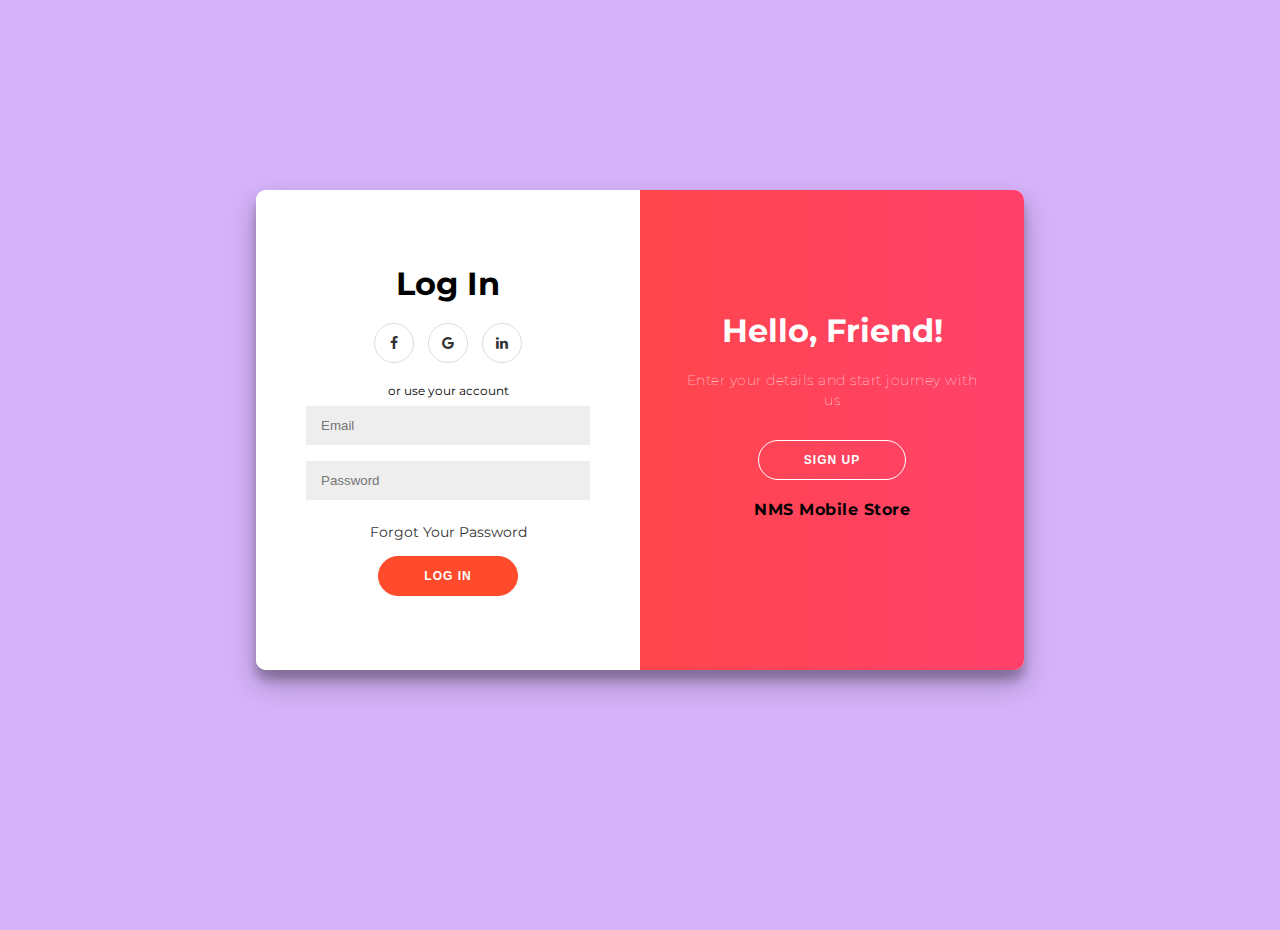
<file: account.html>
<!DOCTYPE html>
<html>
<head>
	<title>NMS Mobile - Fan Club</title>
	<style>
		
		@import url('https://fonts.googleapis.com/css?family=Montserrat:400,800');

		* {
			box-sizing: border-box;
		}

		body {
			background: #d5b2f9;
			display: flex;
			justify-content: center;
			align-items: center;
			flex-direction: column;
			font-family: 'Montserrat', sans-serif;
			height: 100vh;
			margin: -20px 0 50px;
		}

		h1 {
			font-weight: bold;
			margin: 0;
		}

		h2 {
			text-align: center;
		}

		p {
			font-size: 14px;
			font-weight: 100;
			line-height: 20px;
			letter-spacing: 0.5px;
			margin: 20px 0 30px;
		}

		span {
			font-size: 12px;
		}

		a {
			color: #333;
			font-size: 14px;
			text-decoration: none;
			margin: 15px 0;
		}

		button {
			border-radius: 20px;
			border: 1px solid #FF4B2B;
			background-color: #FF4B2B;
			color: #FFFFFF;
			font-size: 12px;
			font-weight: bold;
			padding: 12px 45px;
			letter-spacing: 1px;
			text-transform: uppercase;
			transition: transform 80ms ease-in;
		}

		button:active {
			transform: scale(0.95);
		}

		button:focus {
			outline: none;
		}

		button.ghost {
			background-color: transparent;
			border-color: #FFFFFF;
		}

		form {
			background-color: #FFFFFF;
			display: flex;
			align-items: center;
			justify-content: center;
			flex-direction: column;
			padding: 0 50px;
			height: 100%;
			text-align: center;
		}

		input {
			background-color: #eee;
			border: none;
			padding: 12px 15px;
			margin: 8px 0;
			width: 100%;
		}

		.container {
			background-color: #fff;
			border-radius: 10px;
			box-shadow: 0 14px 28px rgba(0,0,0,0.25), 
					0 10px 10px rgba(0,0,0,0.22);
			position: relative;
			overflow: hidden;
			width: 768px;
			max-width: 100%;
			min-height: 480px;
		}

		.form-container {
			position: absolute;
			top: 0;
			height: 100%;
			transition: all 0.6s ease-in-out;
		}

		.sign-in-container {
			left: 0;
			width: 50%;
			z-index: 2;
		}

		.container.right-panel-active .sign-in-container {
			transform: translateX(100%);
		}

		.sign-up-container {
			left: 0;
			width: 50%;
			opacity: 0;
			z-index: 1;
		}

		.container.right-panel-active .sign-up-container {
			transform: translateX(100%);
			opacity: 1;
			z-index: 5;
			animation: show 0.6s;
		}

		@keyframes show {
			0%, 49.99% {
				opacity: 0;
				z-index: 1;
			}
			
			50%, 100% {
				opacity: 1;
				z-index: 5;
			}
		}

		.overlay-container {
			position: absolute;
			top: 0;
			left: 50%;
			width: 50%;
			height: 100%;
			overflow: hidden;
			transition: transform 0.6s ease-in-out;
			z-index: 100;
		}

		.container.right-panel-active .overlay-container{
			transform: translateX(-100%);
		}

		.overlay {
			background: #FF416C;
			background: -webkit-linear-gradient(to right, #FF4B2B, #FF416C);
			background: linear-gradient(to right, #FF4B2B, #FF416C);
			background-repeat: no-repeat;
			background-size: cover;
			background-position: 0 0;
			color: #FFFFFF;
			position: relative;
			left: -100%;
			height: 100%;
			width: 200%;
			transform: translateX(0);
			transition: transform 0.6s ease-in-out;
		}

		.container.right-panel-active .overlay {
			transform: translateX(50%);
		}

		.overlay-panel {
			position: absolute;
			display: flex;
			align-items: center;
			justify-content: center;
			flex-direction: column;
			padding: 0 40px;
			text-align: center;
			top: 0;
			height: 100%;
			width: 50%;
			transform: translateX(0);
			transition: transform 0.6s ease-in-out;
		}
        .overlay-panel p a{
            color: #000;
            font-size: 16px;
            font-weight: bold;
        }
        .overlay-panel p a:hover{
            color: rgb(255, 255, 255);
        }

		.overlay-left {
			transform: translateX(-20%);
		}

		.container.right-panel-active .overlay-left {
			transform: translateX(0);
		}

		.overlay-right {
			right: 0;
			transform: translateX(0);
		}

		.container.right-panel-active .overlay-right {
			transform: translateX(20%);
		}

		.social-container {
			margin: 20px 0;
		}

		.social-container a {
			border: 1px solid #DDDDDD;
			border-radius: 50%;
			display: inline-flex;
			justify-content: center;
			align-items: center;
			margin: 0 5px;
			height: 40px;
			width: 40px;
		}

	</style>
	<link rel="stylesheet" href="https://cdnjs.cloudflare.com/ajax/libs/font-awesome/4.7.0/css/font-awesome.min.css">
</head>
<body>

<div class="container" id="container">
<div class="form-container sign-up-container">

<form action="">
	<h1>Create Account</h1>
	<div class="social-container">
		<a href="#" class="social"><i class="fa fa-facebook"></i></a>
		<a href="#" class="social"><i class="fa fa-google"></i></a>
		<a href="#" class="social"><i class="fa fa-linkedin"></i></a>
	</div>
	<span>or use your email for registration</span>
	<input type="text" name="name" placeholder="Name">
	<input type="email" name="email" placeholder="Email">
	<input type="password" name="password" placeholder="Password">
	<button>Sign Up</button>
</form>
</div>
<div class="form-container sign-in-container">
	<form action="#">
		<h1>Log In</h1>
		<div class="social-container">
		<a href="#" class="social"><i class="fa fa-facebook"></i></a>
		<a href="#" class="social"><i class="fa fa-google"></i></a>
		<a href="#" class="social"><i class="fa fa-linkedin"></i></a>
	</div>
	<span>or use your account</span>
	<input type="email" name="email" placeholder="Email">
	<input type="password" name="password" placeholder="Password">
	<a href="#">Forgot Your Password</a>

	<button>Log In</button>
	</form>
</div>
<div class="overlay-container">
	<div class="overlay">
		<div class="overlay-panel overlay-left">
			<h1>Welcome Back!</h1>
			<p>This is our Fan Club To keep connected with us, Please Login with your personal info</p>
			<button class="ghost" id="signIn">Log In</button>
            <p><a href="index.html">NMS Mobile Store</a></p>
		</div>
		<div class="overlay-panel overlay-right">
			<h1>Hello, Friend!</h1>
			<p>Enter your details and start journey with us</p>
			<button class="ghost" id="signUp">Sign Up</button>
            <p><a href="index.html">NMS Mobile Store</a></p>
		</div>
	</div>
</div>
</div>

<script type="text/javascript">
	const signUpButton = document.getElementById('signUp');
	const signInButton = document.getElementById('signIn');
	const container = document.getElementById('container');

	signUpButton.addEventListener('click', () => {
		container.classList.add("right-panel-active");
	});
	signInButton.addEventListener('click', () => {
		container.classList.remove("right-panel-active");
	});
</script>


</body>
</html>
</file>
